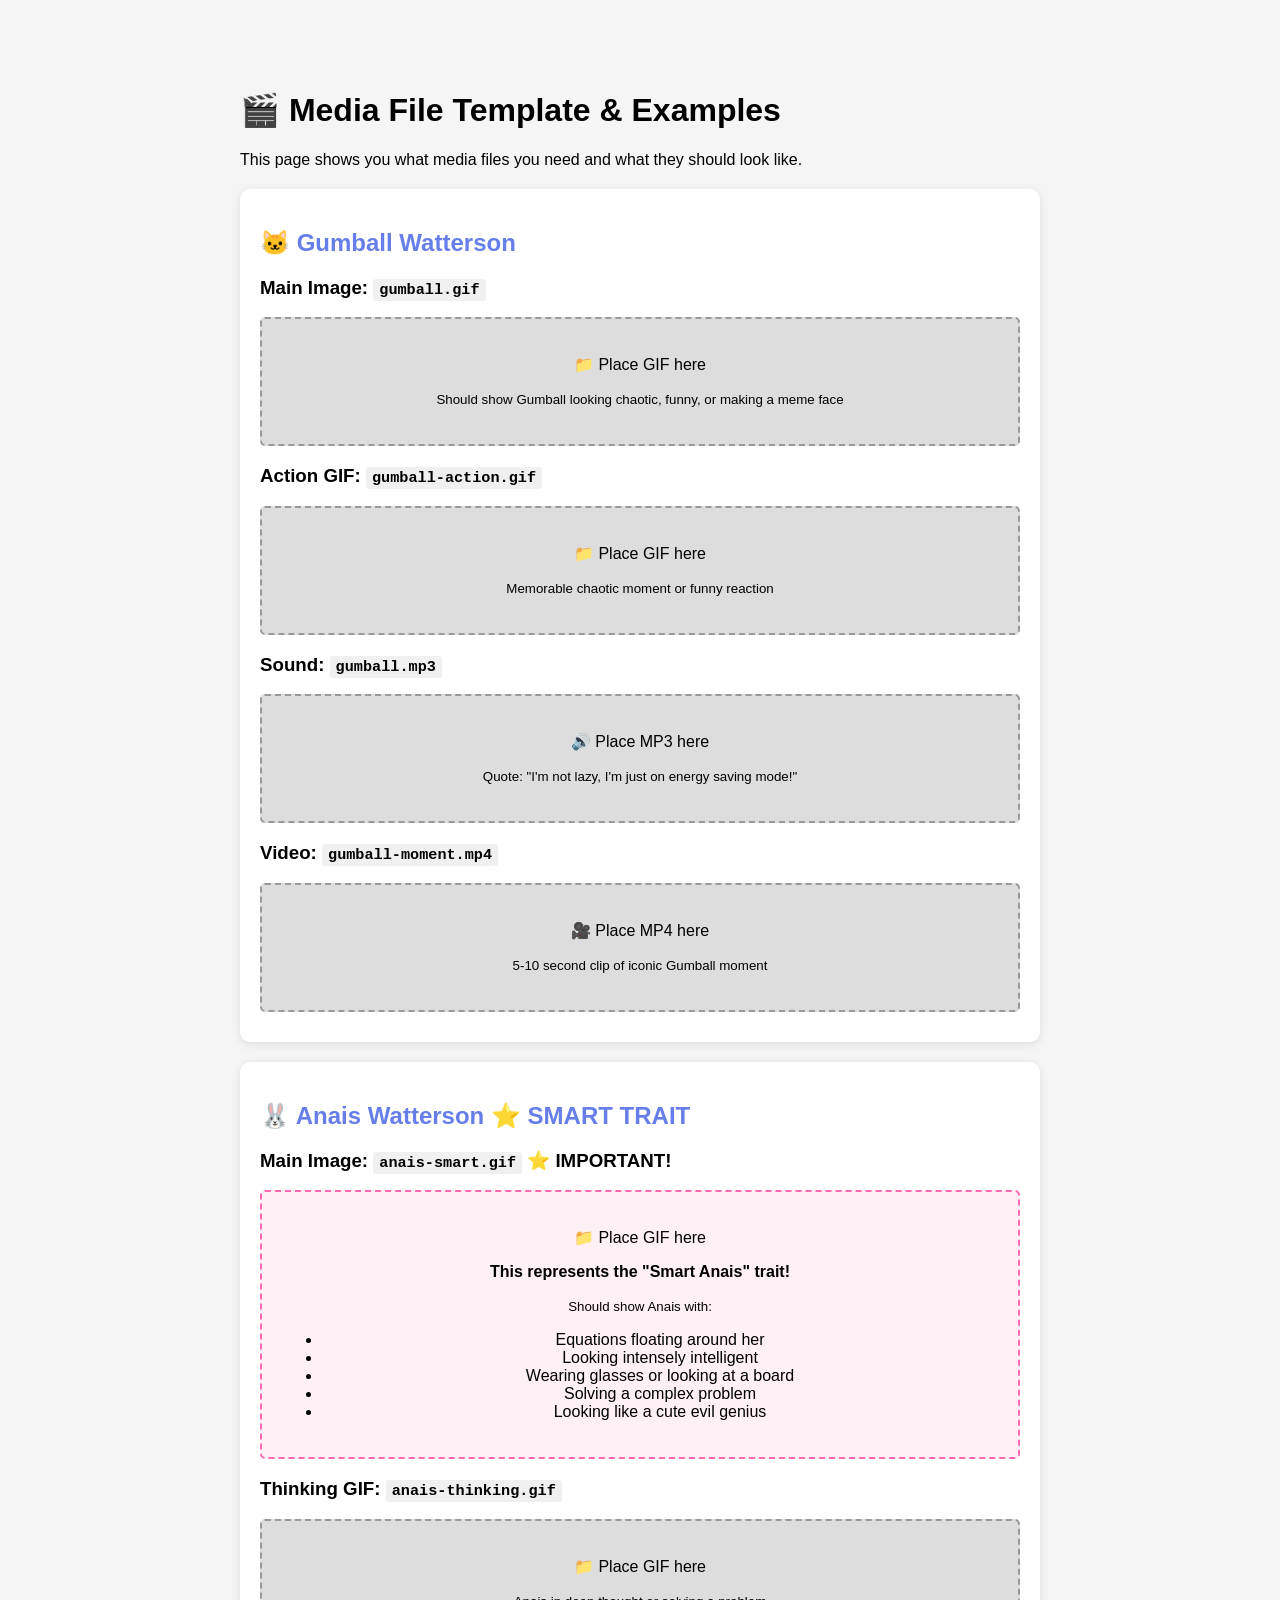
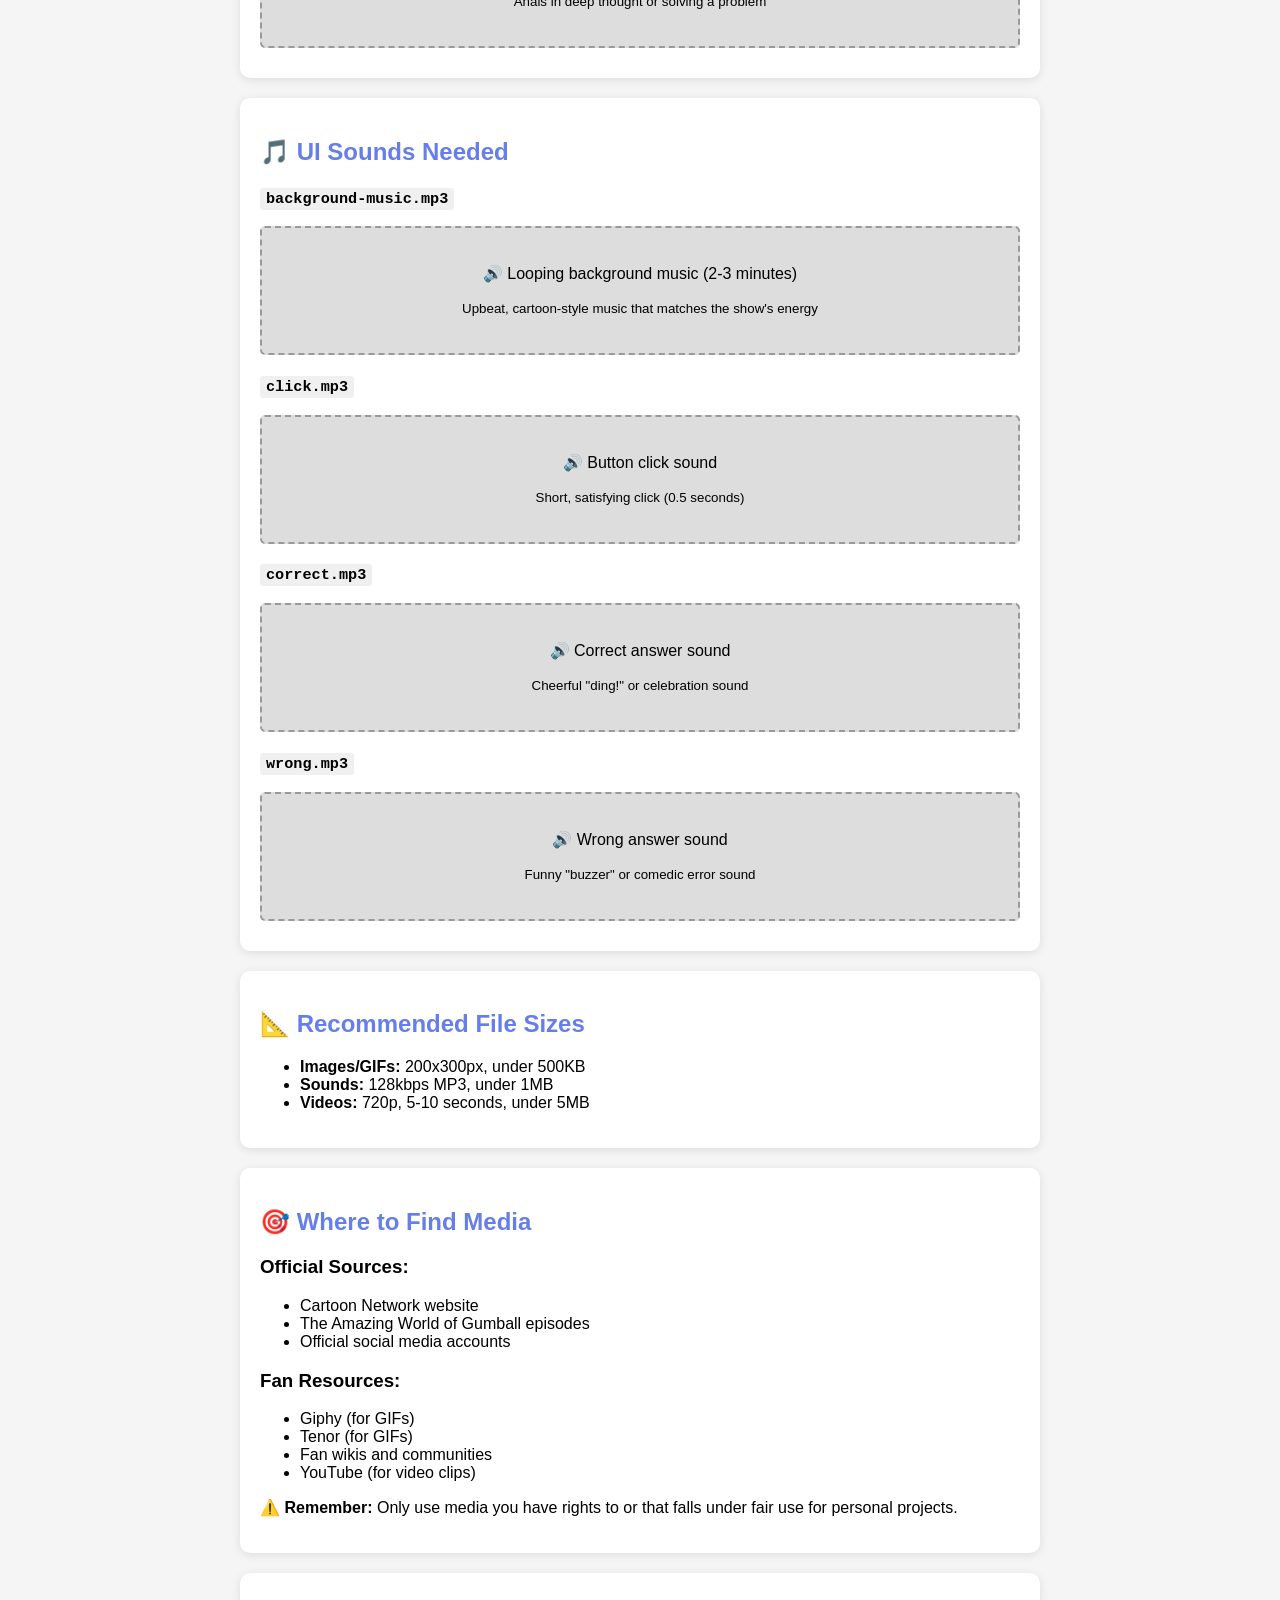
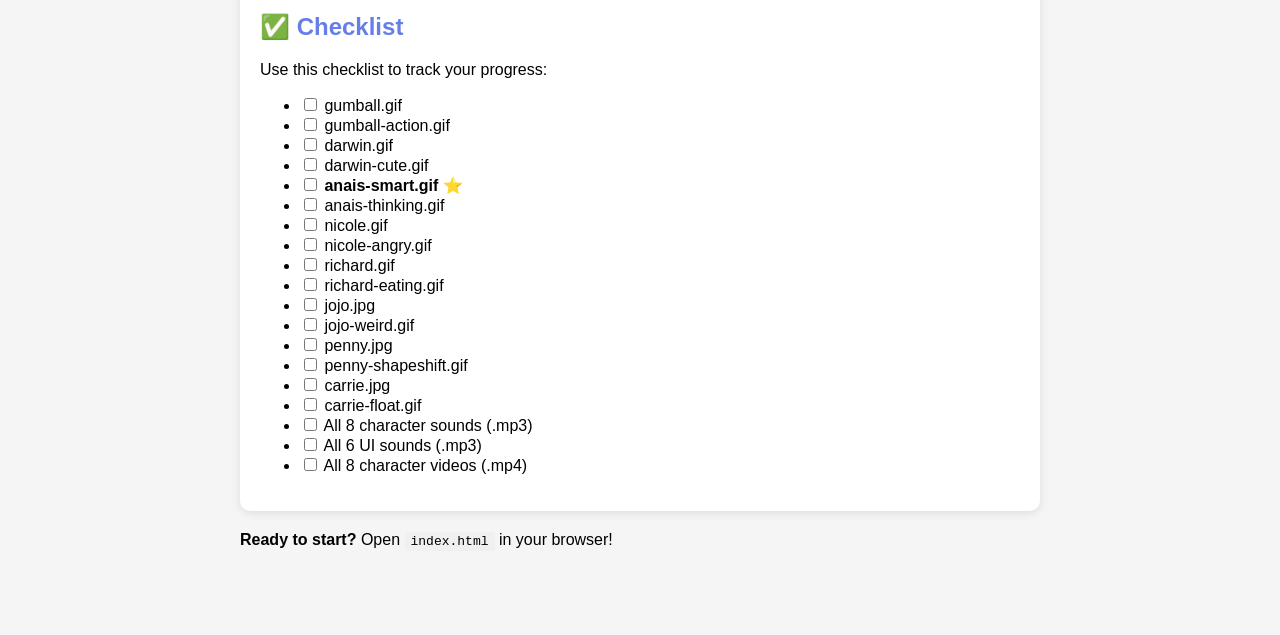
<file: MEDIA-TEMPLATE.html>
<!DOCTYPE html>
<html>
<head>
    <title>Media File Template - Example</title>
    <style>
        body {
            font-family: Arial, sans-serif;
            max-width: 800px;
            margin: 50px auto;
            padding: 20px;
            background: #f5f5f5;
        }
        .character-template {
            background: white;
            padding: 20px;
            margin: 20px 0;
            border-radius: 10px;
            box-shadow: 0 2px 10px rgba(0,0,0,0.1);
        }
        .placeholder {
            background: #ddd;
            padding: 20px;
            text-align: center;
            border-radius: 5px;
            margin: 10px 0;
            border: 2px dashed #999;
        }
        h2 {
            color: #667eea;
        }
        code {
            background: #f0f0f0;
            padding: 2px 6px;
            border-radius: 3px;
        }
    </style>
</head>
<body>
    <h1>🎬 Media File Template & Examples</h1>
    <p>This page shows you what media files you need and what they should look like.</p>

    <div class="character-template">
        <h2>🐱 Gumball Watterson</h2>
        
        <h3>Main Image: <code>gumball.gif</code></h3>
        <div class="placeholder">
            <p>📁 Place GIF here</p>
            <p><small>Should show Gumball looking chaotic, funny, or making a meme face</small></p>
        </div>
        
        <h3>Action GIF: <code>gumball-action.gif</code></h3>
        <div class="placeholder">
            <p>📁 Place GIF here</p>
            <p><small>Memorable chaotic moment or funny reaction</small></p>
        </div>
        
        <h3>Sound: <code>gumball.mp3</code></h3>
        <div class="placeholder">
            <p>🔊 Place MP3 here</p>
            <p><small>Quote: "I'm not lazy, I'm just on energy saving mode!"</small></p>
        </div>
        
        <h3>Video: <code>gumball-moment.mp4</code></h3>
        <div class="placeholder">
            <p>🎥 Place MP4 here</p>
            <p><small>5-10 second clip of iconic Gumball moment</small></p>
        </div>
    </div>

    <div class="character-template">
        <h2>🐰 Anais Watterson ⭐ SMART TRAIT</h2>
        
        <h3>Main Image: <code>anais-smart.gif</code> ⭐ IMPORTANT!</h3>
        <div class="placeholder" style="border-color: #FF69B4; background: #FFF0F5;">
            <p>📁 Place GIF here</p>
            <p><strong>This represents the "Smart Anais" trait!</strong></p>
            <p><small>Should show Anais with:</small></p>
            <ul>
                <li>Equations floating around her</li>
                <li>Looking intensely intelligent</li>
                <li>Wearing glasses or looking at a board</li>
                <li>Solving a complex problem</li>
                <li>Looking like a cute evil genius</li>
            </ul>
        </div>
        
        <h3>Thinking GIF: <code>anais-thinking.gif</code></h3>
        <div class="placeholder">
            <p>📁 Place GIF here</p>
            <p><small>Anais in deep thought or solving a problem</small></p>
        </div>
    </div>

    <div class="character-template">
        <h2>🎵 UI Sounds Needed</h2>
        
        <h3><code>background-music.mp3</code></h3>
        <div class="placeholder">
            <p>🔊 Looping background music (2-3 minutes)</p>
            <p><small>Upbeat, cartoon-style music that matches the show's energy</small></p>
        </div>
        
        <h3><code>click.mp3</code></h3>
        <div class="placeholder">
            <p>🔊 Button click sound</p>
            <p><small>Short, satisfying click (0.5 seconds)</small></p>
        </div>
        
        <h3><code>correct.mp3</code></h3>
        <div class="placeholder">
            <p>🔊 Correct answer sound</p>
            <p><small>Cheerful "ding!" or celebration sound</small></p>
        </div>
        
        <h3><code>wrong.mp3</code></h3>
        <div class="placeholder">
            <p>🔊 Wrong answer sound</p>
            <p><small>Funny "buzzer" or comedic error sound</small></p>
        </div>
    </div>

    <div class="character-template">
        <h2>📐 Recommended File Sizes</h2>
        <ul>
            <li><strong>Images/GIFs:</strong> 200x300px, under 500KB</li>
            <li><strong>Sounds:</strong> 128kbps MP3, under 1MB</li>
            <li><strong>Videos:</strong> 720p, 5-10 seconds, under 5MB</li>
        </ul>
    </div>

    <div class="character-template">
        <h2>🎯 Where to Find Media</h2>
        <h3>Official Sources:</h3>
        <ul>
            <li>Cartoon Network website</li>
            <li>The Amazing World of Gumball episodes</li>
            <li>Official social media accounts</li>
        </ul>
        
        <h3>Fan Resources:</h3>
        <ul>
            <li>Giphy (for GIFs)</li>
            <li>Tenor (for GIFs)</li>
            <li>Fan wikis and communities</li>
            <li>YouTube (for video clips)</li>
        </ul>
        
        <p><strong>⚠️ Remember:</strong> Only use media you have rights to or that falls under fair use for personal projects.</p>
    </div>

    <div class="character-template">
        <h2>✅ Checklist</h2>
        <p>Use this checklist to track your progress:</p>
        <ul>
            <li><input type="checkbox"> gumball.gif</li>
            <li><input type="checkbox"> gumball-action.gif</li>
            <li><input type="checkbox"> darwin.gif</li>
            <li><input type="checkbox"> darwin-cute.gif</li>
            <li><input type="checkbox"> <strong>anais-smart.gif ⭐</strong></li>
            <li><input type="checkbox"> anais-thinking.gif</li>
            <li><input type="checkbox"> nicole.gif</li>
            <li><input type="checkbox"> nicole-angry.gif</li>
            <li><input type="checkbox"> richard.gif</li>
            <li><input type="checkbox"> richard-eating.gif</li>
            <li><input type="checkbox"> jojo.jpg</li>
            <li><input type="checkbox"> jojo-weird.gif</li>
            <li><input type="checkbox"> penny.jpg</li>
            <li><input type="checkbox"> penny-shapeshift.gif</li>
            <li><input type="checkbox"> carrie.jpg</li>
            <li><input type="checkbox"> carrie-float.gif</li>
            <li><input type="checkbox"> All 8 character sounds (.mp3)</li>
            <li><input type="checkbox"> All 6 UI sounds (.mp3)</li>
            <li><input type="checkbox"> All 8 character videos (.mp4)</li>
        </ul>
    </div>

    <p><strong>Ready to start?</strong> Open <code>index.html</code> in your browser!</p>

</body>
</html>
</file>
